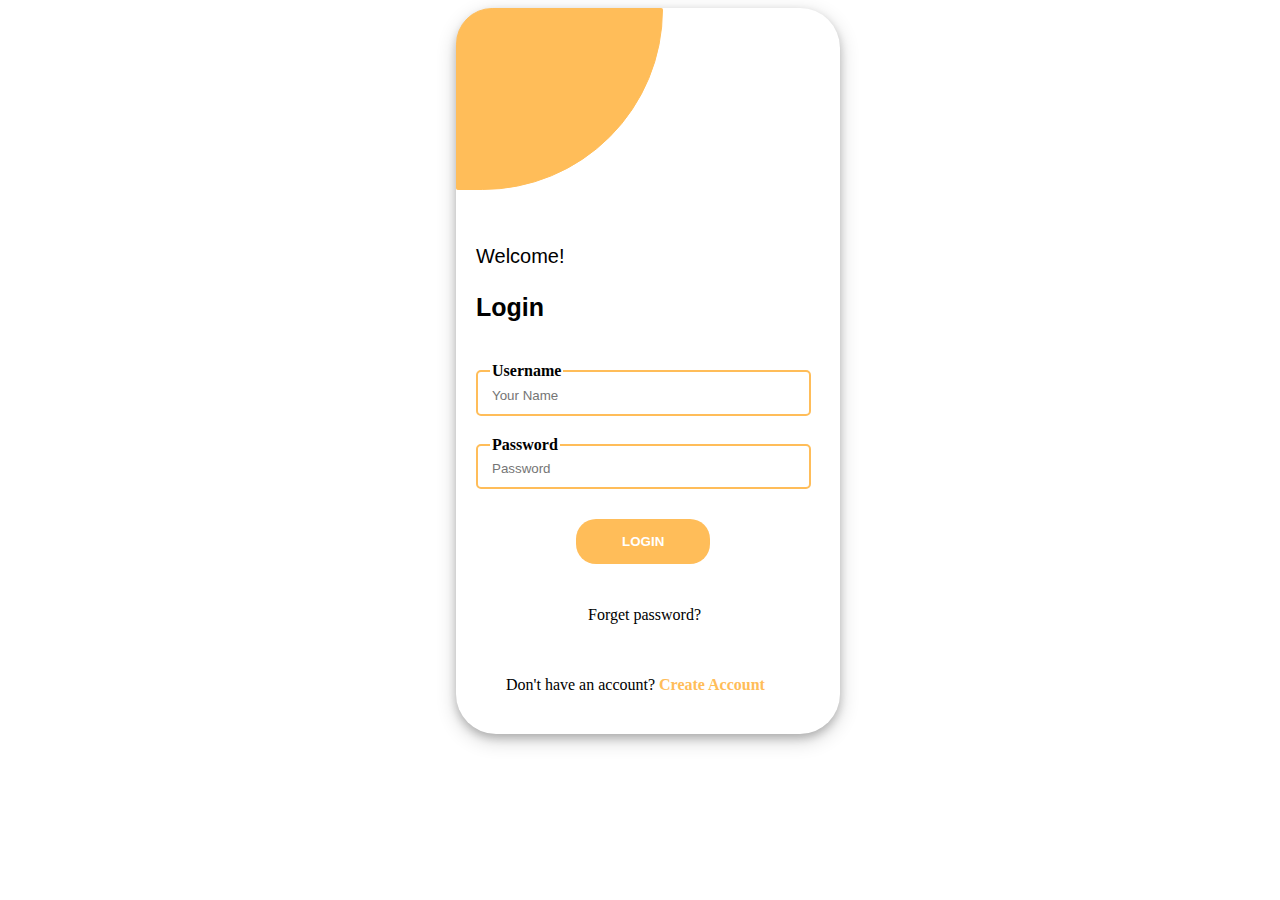
<file: HTML/Index.html>
<!DOCTYPE html>
<html lang="en">
  <head>
    <meta charset="UTF-8" />
    <meta http-equiv="X-UA-Compatible" content="IE=edge" />
    <meta name="viewport" content="width=device-width, initial-scale=1.0" />
    <link rel="stylesheet" href="../Stylesheets/Index.css" />
    <title>Document</title>
  </head>
  <body>
    <div class="container"> 
      <form action="">
        <div class= "D">   
        </div> 
        <div class= "welcome">Welcome!</div> 
        <h3>Login</h3>
        <fieldset class="data1">
          <legend>Username</legend>
          <input type="text" placeholder="Your Name" />
        </fieldset>
        <fieldset class="data2">
          <legend>Password</legend>
          <input type="password" placeholder="Password" />
        </fieldset>
        <button>LOGIN</button>
        <div class= "password">Forget password?</div>
        <div class= "account">Don't have an account? <span>Create Account</span> </div>
      </form>
    </div>
  </body>
</html>
</file>
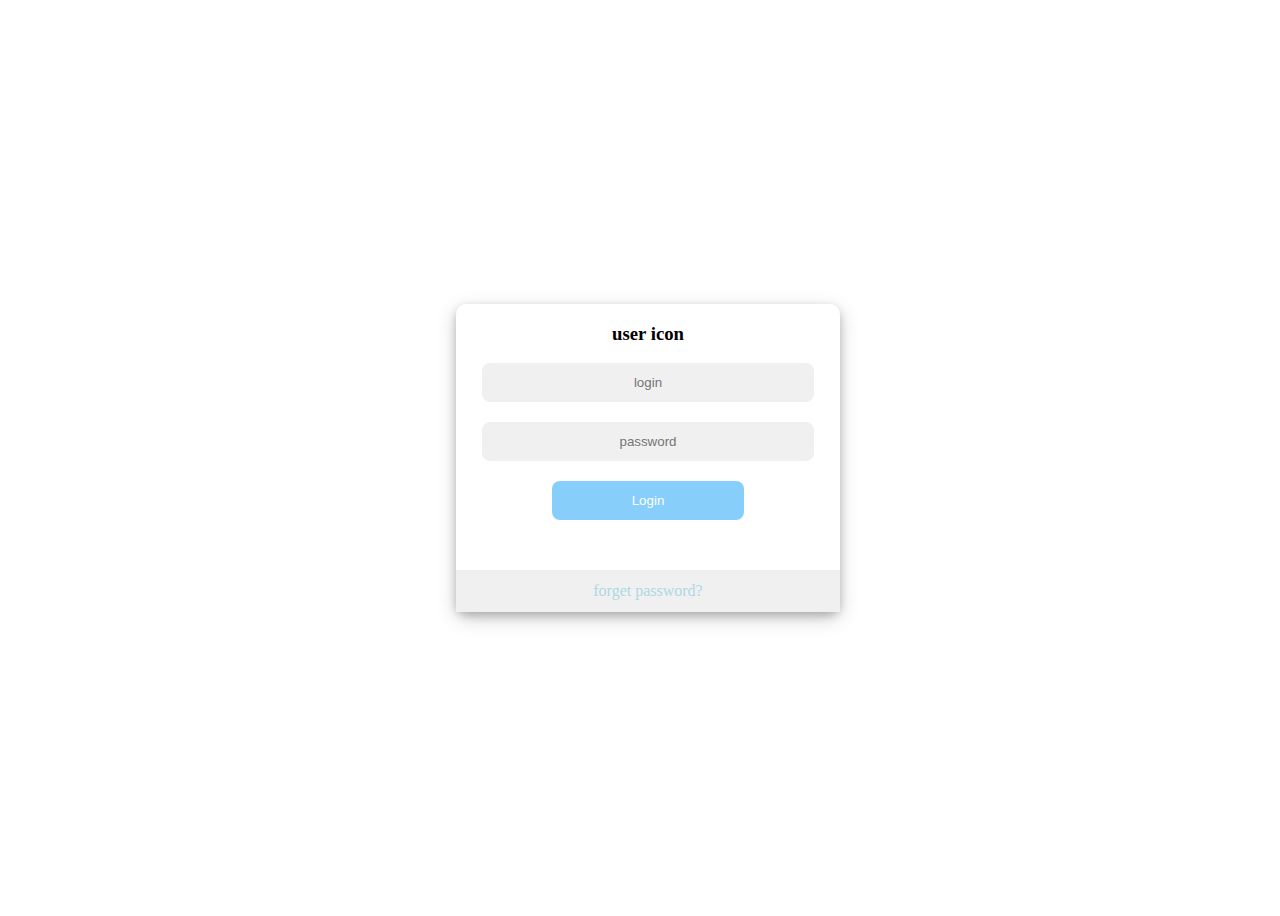
<file: HTML/Clogin.html>
<!DOCTYPE html>
<html lang="en">
  <head>
    <meta charset="UTF-8" />
    <meta http-equiv="X-UA-Compatible" content="IE=edge" />
    <meta name="viewport" content="width=device-width, initial-scale=1.0" />
    <link rel="stylesheet" href="../Stylesheets/Clogin.css" />
    <title>Document</title>
  </head>
  <body>
    <div class="container">
      <form action="">
        <h3>user icon</h3>
        <input type="text" placeholder="login" />
        <input type="password" placeholder="password" />
        <button>Login</button>
        <p>forget password?</p>
      </form>
    </div>
  </body>
</html>
</file>
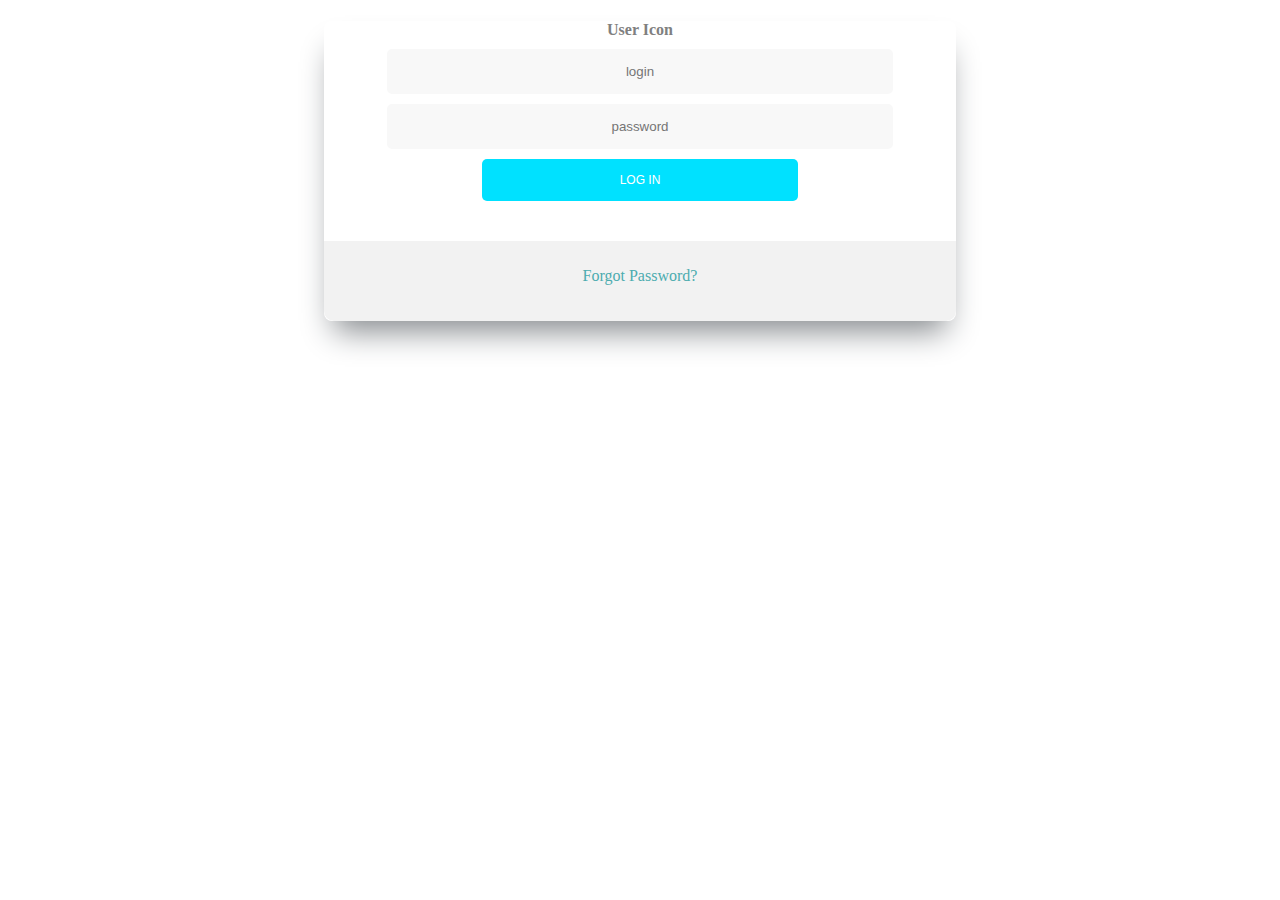
<file: HTML/login.html>
<!DOCTYPE html>
<html lang="en">
<head>
    <meta charset="UTF-8">
    <meta http-equiv="X-UA-Compatible" content="IE=edge">
    <meta name="viewport" content="width=device-width, initial-scale=1.0">
    <link rel="stylesheet" href="../Stylesheets/login.css"/>
    <title>Login</title>
</head>
<body>
    <div>
        <h4>User Icon</h4>  
        <form>
            <input type="text" id="lgn" name="lgn" placeholder="login">
            <input type="text" id="pssd" name="pssd" placeholder="password">
            <input type="submit" value="LOG IN">
        </form>
        <section>
            <p>Forgot Password?</p>
        </section>
    </div>
   
</body>
</html>
</file>
<file: Stylesheets/Index.css>
* {
    text-align: left;
  }
  
  body {
    display: flex;
    align-items: center;
    justify-content: center;
    height: 100%;
    width: 100%;
    overflow: hidden;
    margin-bottom: 100px;
  }
  .container {
    display: flex;
    justify-content: left;
    width: 30%;
    height: auto;
    box-shadow: 0 4px 8px 0 rgba(0, 0, 0, 0.2), 0 6px 20px 0 rgba(0, 0, 0, 0.19);
    border-radius: 40px;
  }
  form {
    width: 100%;
    /* display: flex; */
  }
  button {
    width: 35%;
    border-radius: 20px;
    margin-top: 30px;
    margin-left: 120px;
    padding: 15px;
    text-align: center;
    background-color: #FFBD59;
    color: white;
    border: none;
    cursor: pointer;
    font-weight: bold;
    font-family: Arial, Helvetica, sans-serif;
  }


.data1 {
  border: 2px solid #FFBD59;
  border-radius: 5px;
  margin-left: 20px;
  margin-top: 40px;
  width: 80%;

}

.data2 {
  border: 2px solid #FFBD59;
  border-radius: 5px;
  margin-left: 20px;
  margin-top: 20px;
  width: 80%;

}


legend {
  font-weight: bold;
}

input[type] {
  border: none;
  outline: none;
}


  .D {
    border-radius: 50px 2px 250px 2px;
    background: #FFBD59;
    padding-left: 25px;
    padding-top: 30px;
    padding-bottom: 20px;
    width: 180px;
    height: 130px; 
    margin-left: 0px;
    border: 1px solid #FFBD59;
    text-align: left;
  }
  .welcome { 
    font-size: 20px;
    margin-top: 55px;
    margin-left: 20px;
    font-family: Arial, Helvetica, sans-serif;
  

  }

  h3 {
    font-size: 25px;
    margin-left: 20px;
    font-family: Arial, Helvetica, sans-serif;
    
  }

  .password {
    margin-top: 30px;
    padding: 12px;
    margin-left: 120px;
  }

  .account {
    margin-top: 40px;
    margin-left: 50px;
    margin-bottom: 40px;
  }

  .account span{
    font-weight: bold;
    color: #FFBD59;
  }
</file>
<file: Stylesheets/Clogin.css>
* {
    text-align: center;
  }
  body {
    display: flex;
    align-items: center;
    justify-content: center;
    height: 100vh;
    width: 100%;
  }
  .container {
    display: flex;
    justify-content: center;
    width: 30%;
    height: auto;
    box-shadow: 0 4px 8px 0 rgba(0, 0, 0, 0.2), 0 6px 20px 0 rgba(0, 0, 0, 0.19);
    border-radius: 10px;
  }
  form {
    width: 100%;
    /* display: flex; */
  }
  button {
    width: 50%;
    border-radius: 8px;
    padding: 12px;
    background-color: lightskyblue;
    color: white;
    border: none;
    cursor: pointer;
  }
  button:hover {
    background-color: rgb(86, 158, 202);
  }
  input[type] {
    border: none;
    background-color: rgb(240, 240, 240);
    padding: 12px;
    margin-bottom: 20px;
    border-radius: 8px;
    /* display: flex; */
    /* justify-content: center; */
    width: 80%;
  }
  p {
    margin: 0;
    margin-top: 50px;
    padding: 12px;
    color: lightblue;
    background-color: rgb(240, 240, 240);
  }
</file>
<file: Stylesheets/login.css>
input[type=text] {
    width: 80%;
    padding: 12px 20px;
    display: block;
    font-family: sans-serif;
    height: 10%;
    margin: 10px auto;
    border: 3px solid #f8f8f8;;
    background-color: #f8f8f8;
    border-radius: 5px;
    box-sizing: border-box;
    text-align: center;
    color: lightgrey;
  }
  
  input[type=submit] {
    width: 50%;
    display: block;
    background-color: rgb(0, 225, 255);
    font-family: sans-serif;
    font-size: 12px;
    color: white;
    padding: 14px 20px;
    margin: 10px auto;
    border: none;
    border-radius: 5px;
    cursor: pointer;
  }
    
 section{
     height: 20%;
     background-color:#f2f2f2;
     margin-top: 40px;
     color: #4cacaf;
     text-align: center;
     padding-top: 10px;
     padding-bottom: 10px;
     border-bottom-left-radius: 10px;
     border-bottom-right-radius: 10px;
 }

 div {
    /* padding: 20px; */
    width: 50%;
    margin: 0px auto;
    box-shadow: rgb(133, 137, 141) 0px 20px 30px -10px;
    border-radius: 8px;
    height: 300px;
  }
  
  h4 {
    text-align: center;
    color: gray;
    margin-bottom: 5px;  
  }
</file>
